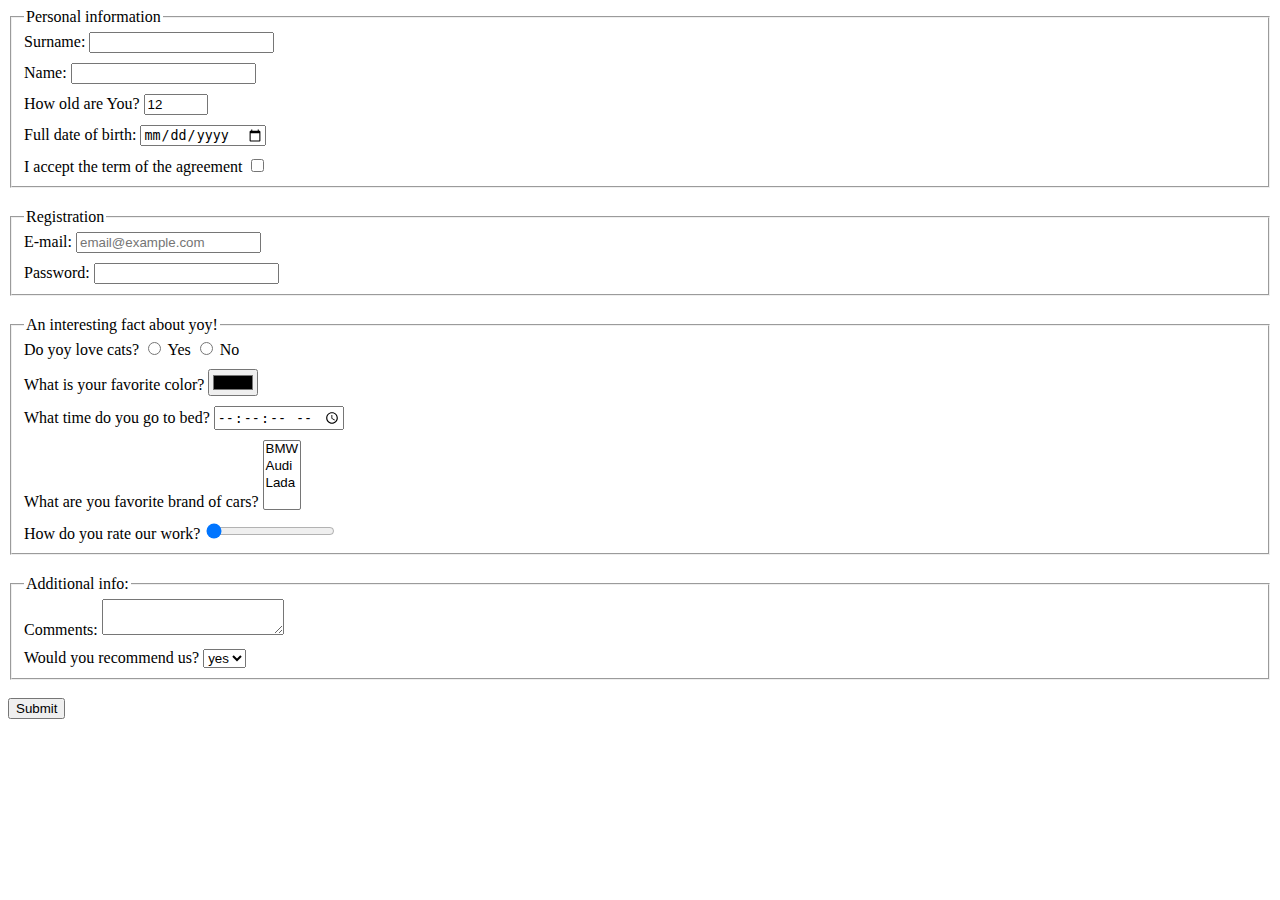
<file: index.html>
<!doctype html><html lang="en"><head><meta charset="UTF-8"><meta name="viewport" content="width=device-width, user-scalable=no, initial-scale=1.0, maximum-scale=1.0, minimum-scale=1.0"><meta http-equiv="X-UA-Compatible" content="ie=edge"><title>HTML Form</title><link rel="icon" href="https://i.imgur.com/9IvZHDK.png"><link rel="stylesheet" href="style.de333961.css"></head><body> <form action="https://mate-academy-form-lesson.herokuapp.com/create-application" method="POST" name="my-big-form" onsubmit="onSubmit()"> <fieldset class="context-block"> <legend>Personal information</legend> <label for="surname" class="input-block"> Surname: <input type="text" name="gender" id="surname"> </label> <label for="name" class="input-block"> Name: <input type="text" name="gender" id="name"> </label> <label for="age" class="input-block"> How old are You? <input type="number" id="age" name="age" value="12" maxlength="3" min="6" max="110"> </label> <label for="birthday" class="input-block"> Full date of birth: <input type="date" id="birthday" name="birthday"> </label> <label for="read-terms" class="input-block"> I accept the term of the agreement <input type="checkbox" id="read-terms" name="agreement" required> </label> </fieldset> <fieldset class="context-block"> <legend>Registration</legend> <label for="email" class="input-block"> E-mail: <input type="email" id="email" name="email" placeholder="email@example.com"> </label> <label for="pass" class="input-block"> Password: <input type="password" id="pass" name="pass" minlength="7"> </label> </fieldset> <fieldset class="context-block"> <legend>An interesting fact about yoy!</legend> <label for="cat-yes" class="input-block"> Do yoy love cats? <input type="radio" name="cats-answer" id="cat-yes" value="yes"> <span>Yes</span> <input type="radio" name="cats-answer" id="cat-no" value="no"> <span>No</span> </label> <label for="fav-color" class="input-block"> What is your favorite color? <input type="color" id="fav-color" name="color"> </label> <label for="go-to-bed" class="input-block"> What time do you go to bed? <input type="time" id="go-to-bed" name="go-to-bed" step="1"> </label> <label for="fav-brand" class="input-block"> What are you favorite brand of cars? <select name="carsp-brand" id="fav-brand" multiple> <option value="bmw">BMW</option> <option value="audi">Audi</option> <option value="lada">Lada</option> </select> </label> <label for="rate-range" class="input-block"> How do you rate our work? <input type="range" min="0" max="10" value="0" id="rate-range" name="rate"> </label> </fieldset> <fieldset class="context-block"> <legend>Additional info:</legend> <label for="user-comment" class="input-block"> Comments: <textarea name="more-info" id="user-comment" cols="0" rows="0">
          </textarea> </label> <label for="user-recomend" class="input-block"> Would you recommend us? <select name="more-info" id="user-recomend"> <option value="yes">yes</option> <option value="yes">yes</option> </select> </label> </fieldset> <br> <input type="submit" value="Submit" name="submit-button"> </form>  <script type="text/javascript" src="main.e97352c4.js"></script> </body></html>
</file>
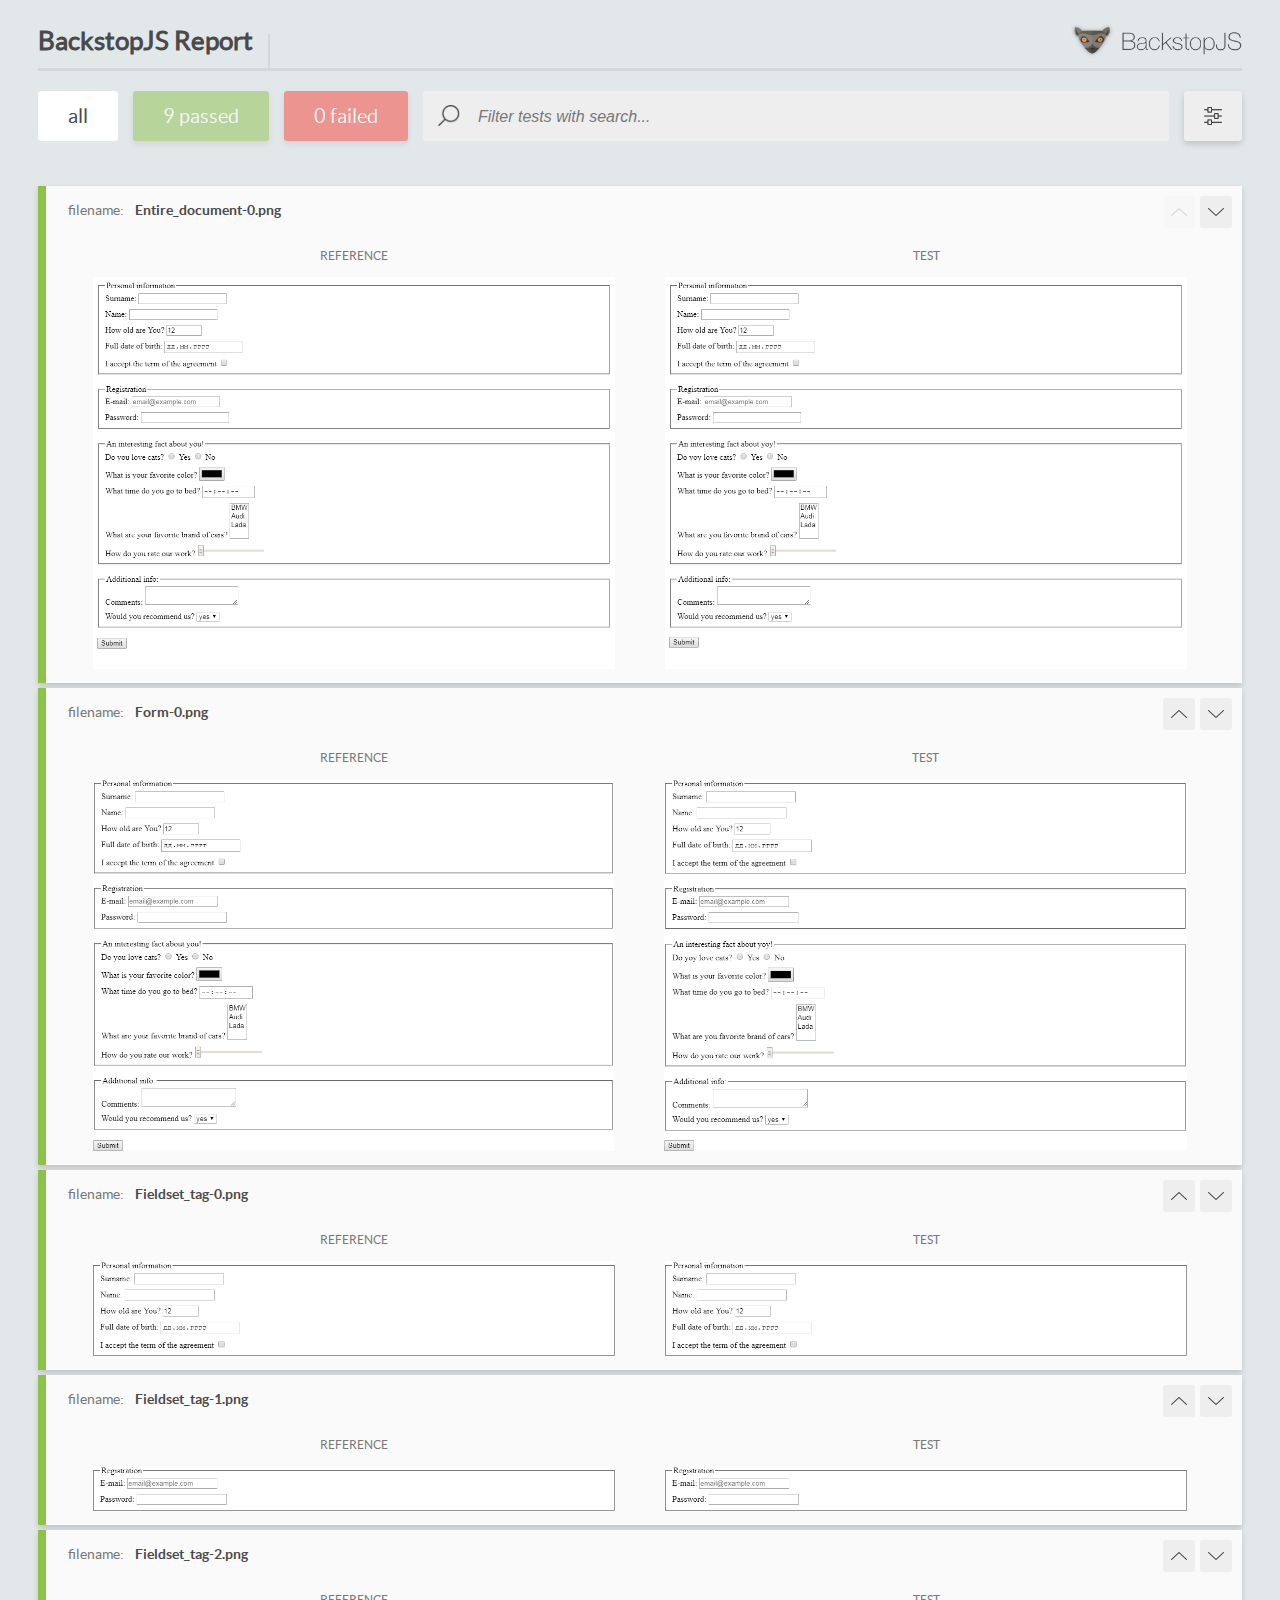
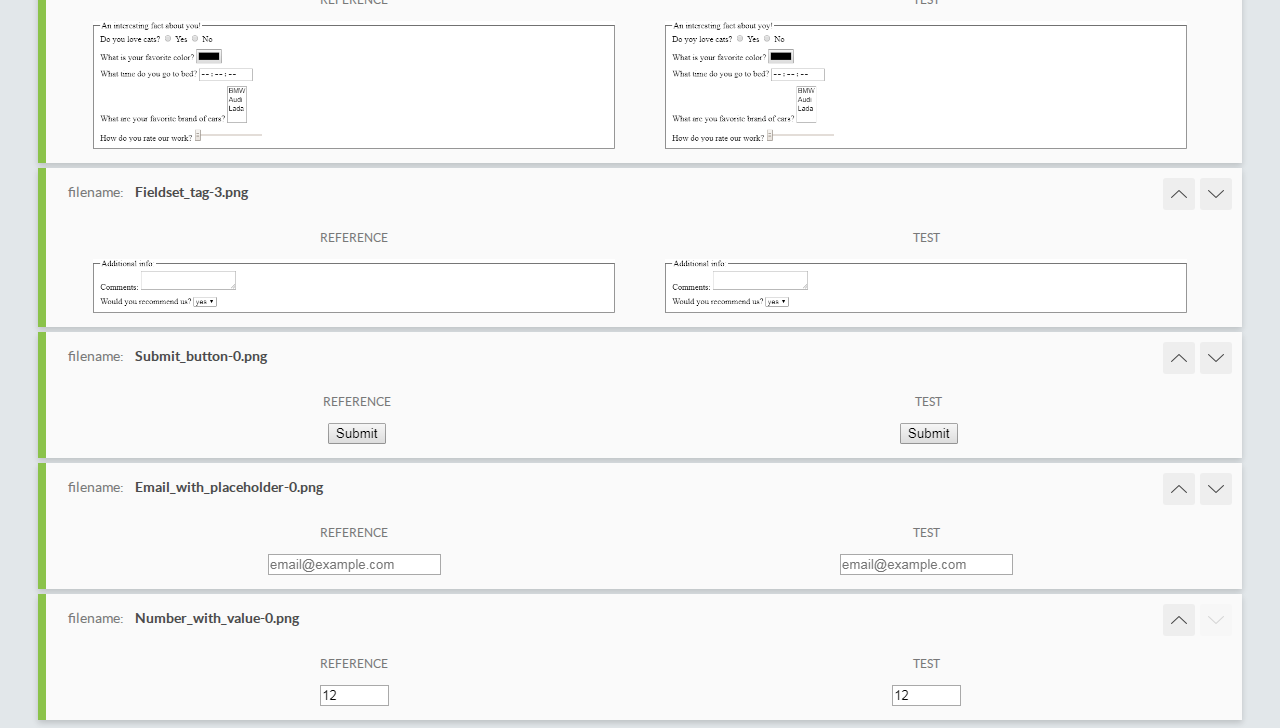
<file: report/html_report/index.html>
<!DOCTYPE html>
<html>
  <head>
    <meta charset="utf-8">
    <title>BackstopJS Report</title>

    <style>
      @font-face {
          font-family: 'latoregular';
          src: url('./assets/fonts/lato-regular-webfont.woff2') format('woff2'),
              url('./assets/fonts/lato-regular-webfont.woff') format('woff');
          font-weight: 400;
          font-style: normal;
      }
      @font-face {
          font-family: 'latobold';
          src: url('./assets/fonts/lato-bold-webfont.woff2') format('woff2'),
              url('./assets/fonts/lato-bold-webfont.woff') format('woff');
          font-weight: 700;
          font-style: normal;
      }

      .ReactModal__Body--open {
          overflow: hidden;
      }
      .ReactModal__Body--open .header {
        display: none;
      }

    </style>
  </head>
  <body style="background-color: #E2E7EA">
    <div id="root">

    </div>
    <script type="text/javascript">
      function report (report) { // eslint-disable-line no-unused-vars
        window.tests = report;
      }
    </script>
    <script type="text/javascript" src="config.js"></script>
    <script type="text/javascript" src="index_bundle.js"></script>
  </body>
</html>
</file>
<file: style.de333961.css>
.input-block{display:block;margin:10px 0 0}.input-block:first-of-type{margin:0}.context-block{margin-top:20px}.context-block:first-child{margin-top:0}
/*# sourceMappingURL=style.de333961.css.map */
</file>
